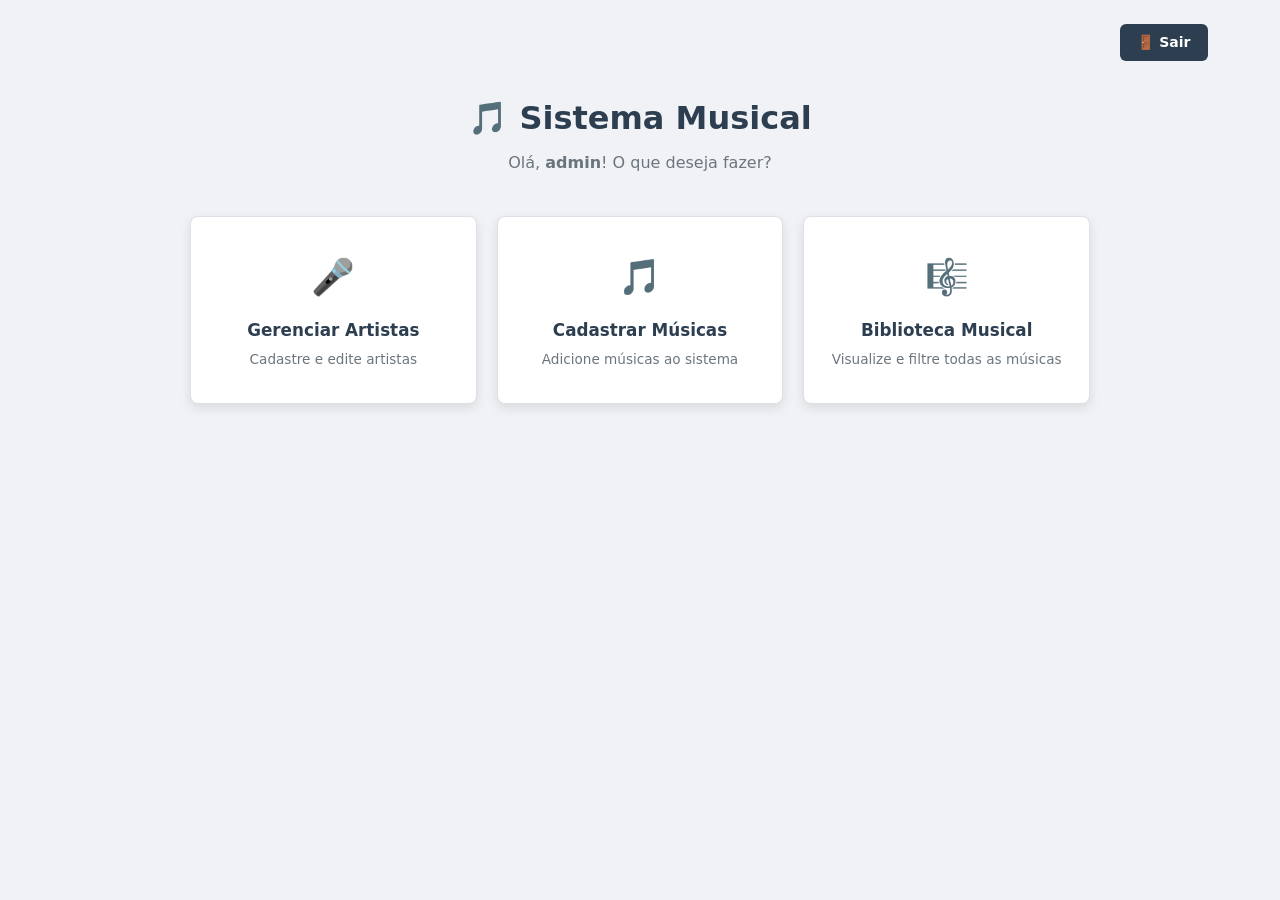
<file: index.html>
<!DOCTYPE html>
<html lang="pt-br">
<head>
    <meta charset="UTF-8">
    <meta name="viewport" content="width=device-width, initial-scale=1.0">
    <title>Menu Principal – Sistema Musical</title>
    <link rel="icon" href="data:image/svg+xml,<svg xmlns=%27http://www.w3.org/2000/svg%27 viewBox=%270 0 100 100%27><text y=%27.9em%27 font-size=%2790%27>🎵</text></svg>">
    <link rel="stylesheet" href="styles.css">
</head>
<body>

    <div class="container">

        <div class="topbar">
            <a href="login.html" class="btn-back">🚪 Sair</a>
        </div>

        <div class="page-header">
            <h1>🎵 Sistema Musical</h1>
           
            <p>Olá, <strong>admin</strong>! O que deseja fazer?</p>
        </div>

        <div class="menu-grid">

            <div class="menu-card">
                <a href="cadastro_artista.html">
                    <div class="menu-card-icon">🎤</div>           
                    <div class="menu-card-title">Gerenciar Artistas</div> 
                    <div class="menu-card-desc">Cadastre e edite artistas</div> 
                </a>
            </div>

            <div class="menu-card">
                <a href="cadastro_musica.html">
                    <div class="menu-card-icon">🎵</div>
                    <div class="menu-card-title">Cadastrar Músicas</div>
                    <div class="menu-card-desc">Adicione músicas ao sistema</div>
                </a>
            </div>

            <div class="menu-card">
                <a href="listagem_musicas.html">
                    <div class="menu-card-icon">🎼</div>
                    <div class="menu-card-title">Biblioteca Musical</div>
                    <div class="menu-card-desc">Visualize e filtre todas as músicas</div>
                </a>
            </div>

        </div>

    </div>

</body>
</html>
</file>
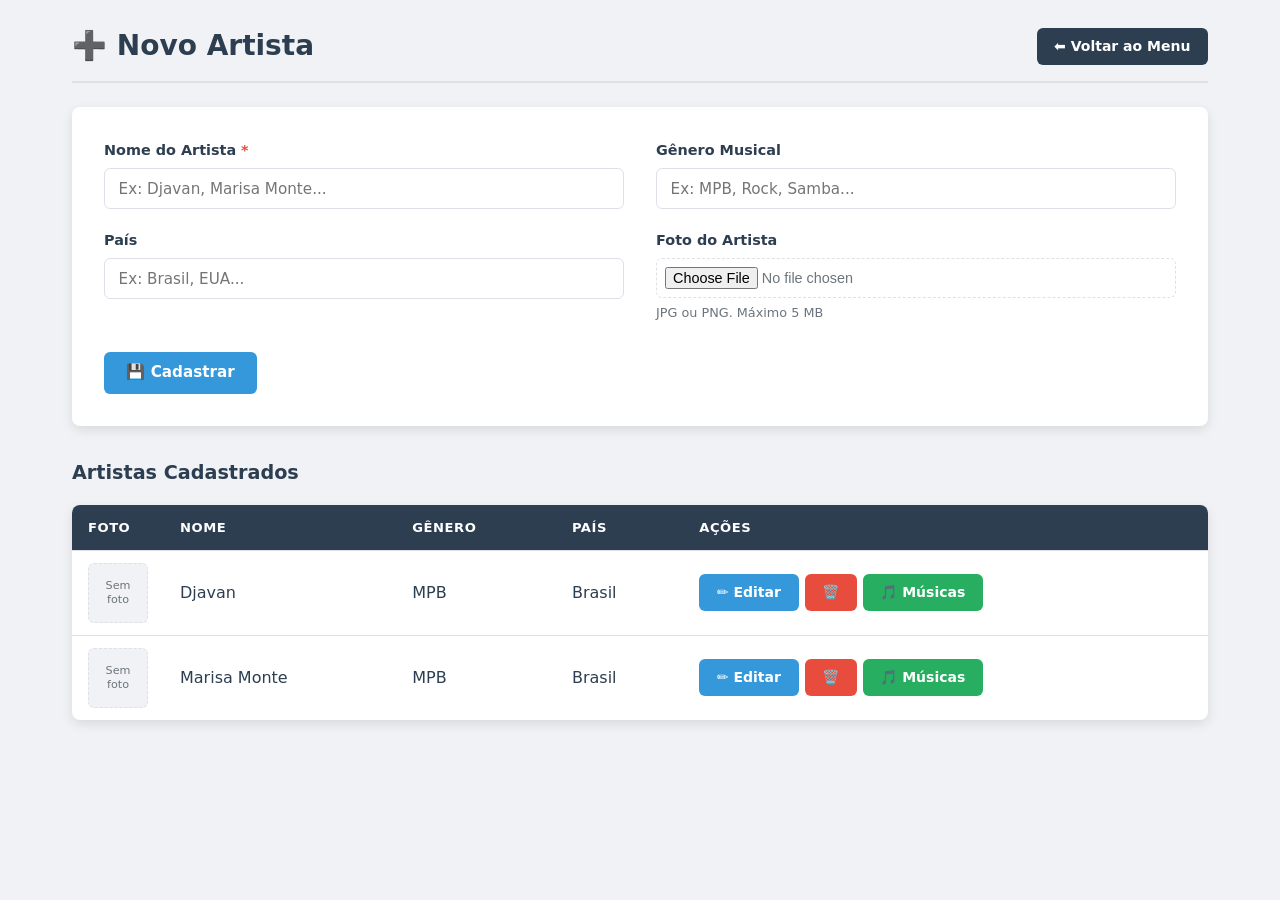
<file: cadastro_artista.html>
<!DOCTYPE html>
<html lang="pt-br">

<head>
    <meta charset="UTF-8">
    <meta name="viewport" content="width=device-width, initial-scale=1.0">
    <title>Novo Artista Sistema Musical</title>
    <link rel="icon"
        href="data:image/svg+xml,<svg xmlns='http://www.w3.org/2000/svg' viewBox='0 0 100 100'><text y='.9em' font-size='90'>🎵</text></svg>">
    <link rel="stylesheet" href="styles.css">
</head>

<body>
    <div class="container">
        <!-- A mesma barra de título da Biblioteca (o CSS já existe desde a aula 2). -->
        <div class="page-header-bar">
            <h2>➕ Novo Artista</h2>
            <div class="header-actions">
                <a href="index.html" class="btn-back">⬅ Voltar ao Menu</a>
            </div>
        </div>

        <!-- FORMULÁRIO DE CADASTRO DO ARTISTA (o "criador")
             method="post": envia os dados escondidos. É o certo para cadastrar.
             enctype="multipart/form-data": OBRIGATÓRIO para enviar arquivo (a foto).
             Não muda nada na tela, mas sem ele a foto não chega ao PHP na Sprint 2. -->
        <form method="post" action="#" enctype="multipart/form-data">
            <!-- form-grid: o CSS transforma em 2 colunas (grid 1fr 1fr). Os campos se encaixam 2 por linha. -->
            <div class="form-grid">
                <div class="form-group">
                    <!-- O vermelho avisa que o campo é obrigatório. A cor vem da variável --red. -->
                    <label for="nome">Nome do Artista <span style="color:var(--red)">*</span></label>
                    <!-- required: o navegador não deixa cadastrar sem nome. -->
                    <input type="text" id="nome" name="nome" required placeholder="Ex: Djavan, Marisa Monte...">
                </div>

                <div class="form-group">
                    <!-- Campo opcional (sem required). -->
                    <label for="genero">Gênero Musical</label>
                    <input type="text" id="genero" name="genero" placeholder="Ex: MPB, Rock, Samba...">
                </div>

                <div class="form-group">
                    <label for="pais">País</label>
                    <input type="text" id="pais" name="pais" placeholder="Ex: Brasil, EUA...">
                </div>

                <div class="form-group">
                    <label for="imagem">Foto do Artista</label>
                    <!-- type="file": abre a janela para escolher um arquivo.
                         accept="image/*": mostra só imagens. -->
                    <input type="file" id="imagem" name="imagem" accept="image/*">
                    <!-- small: texto pequeno de ajuda embaixo do campo. -->
                    <small>JPG ou PNG. Máximo 5 MB</small>
                </div>
            </div><!-- fim .form-grid -->

            <!-- form-actions: a área dos botões do formulário (flex). -->
            <div class="form-actions">
                <button type="submit" class="btn-primary">💾 Cadastrar</button>
            </div>
        </form>

        <!-- TABELA DE ARTISTAS (dados fixos nesta fase)
             Usa as MESMAS classes da tabela da Biblioteca: o visual já vem pronto. -->
        <h3>Artistas Cadastrados</h3> <!-- h3: subtítulo da tabela -->

        <div class="table-container">
            <table>
                <thead>
                    <tr>
                        <th class="col-foto">Foto</th>
                        <th>Nome</th>
                        <th>Gênero</th>
                        <th>País</th>
                        <th class="col-acoes">Ações</th>
                    </tr>
                </thead>
                <tbody>
                    <!-- Cada tr um artista. -->
                    <tr>
                        <td>
                            <div class="no-image">Sem<br>foto</div>
                        </td>
                        <td>Djavan</td>
                        <td>MPB</td>
                        <td>Brasil</td>
                        <td>
                            <div class="action-buttons">
                                <a href="#" class="btn-edit">✏️ Editar</a>
                                <a href="#" class="btn-delete">🗑️</a>
                                <!-- btn-music (verde): leva ao cadastro das músicas DESTE artista. -->
                                <a href="cadastro_musica.html" class="btn-music">🎵 Músicas</a>
                            </div>
                        </td>
                    </tr>
                    <tr>
                        <td>
                            <div class="no-image">Sem<br>foto</div>
                        </td>
                        <td>Marisa Monte</td>
                        <td>MPB</td>
                        <td>Brasil</td>
                        <td>
                            <div class="action-buttons">
                                <a href="#" class="btn-edit">✏️ Editar</a>
                                <a href="#" class="btn-delete">🗑️</a>
                                <a href="cadastro_musica.html" class="btn-music">🎵 Músicas</a>
                            </div>
                        </td>
                    </tr>
                </tbody>
            </table>
        </div>
    </div>
</body>

</html>
</file>
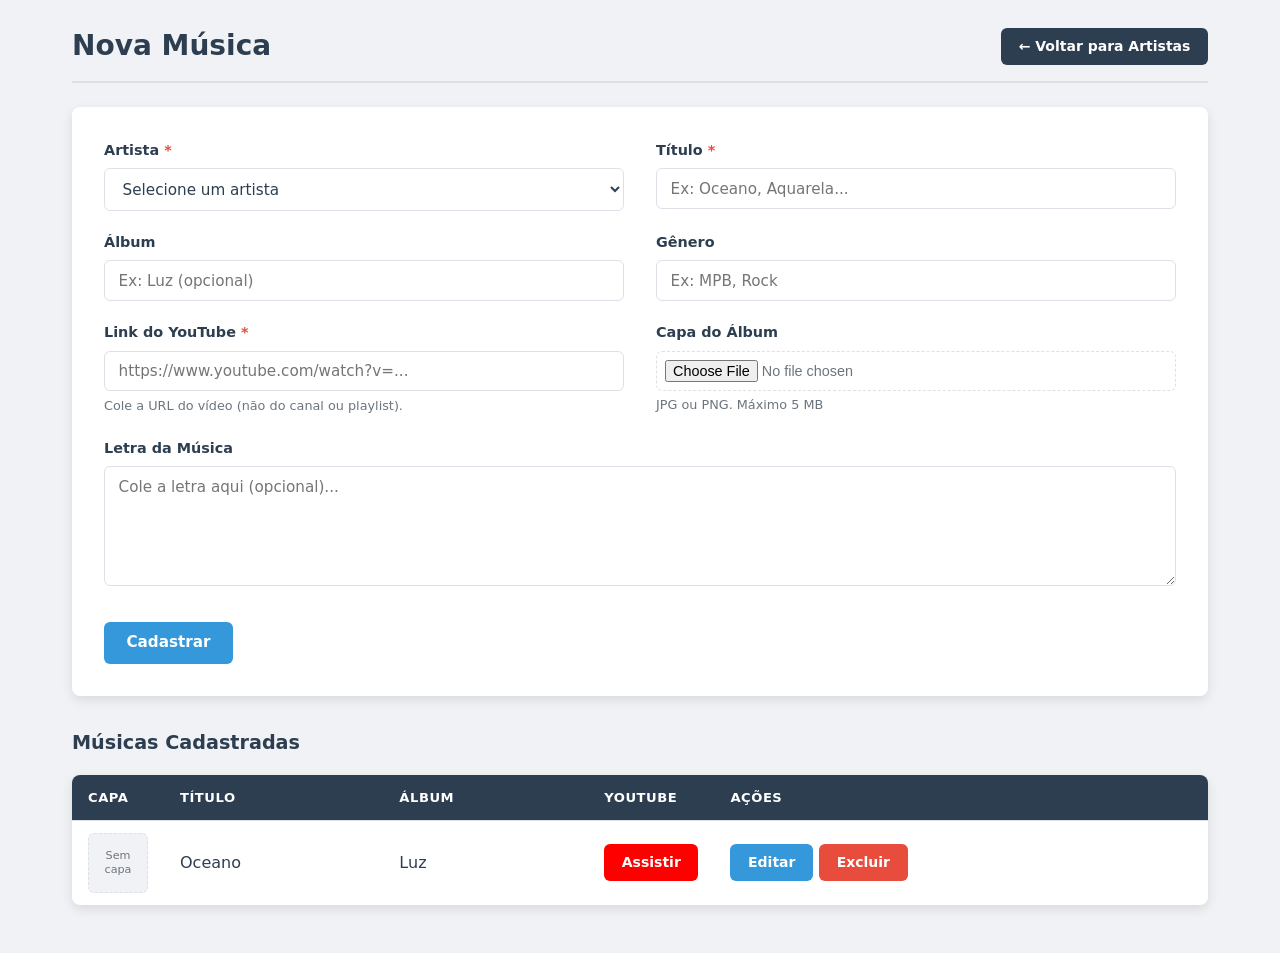
<file: cadastro_musica.html>
<!DOCTYPE html>
<html lang="pt-br">
<head>
    <meta charset="UTF-8">
    <meta name="viewport" content="width=device-width, initial-scale=1.0">
    <title>Nova Música - Sistema Musical</title>
    <link rel="icon" href="data:image/svg+xml,<svg xmlns=%27http://www.w3.org/2000/svg%27 viewBox=%270 0 100 100%27><text y=%27.9em%27 font-size=%2790%27>🎵</text></svg>">
    <link rel="stylesheet" href="styles.css">
</head>
<body>

<div class="container">
    <!-- Aqui o botão volta para os ARTISTAS: chegamos nesta tela pelo botão verde "Músicas". -->
    <div class="page-header-bar">
        <h2>Nova Música</h2>
        <div class="header-actions">
            <a href="cadastro_artista.html" class="btn-back">← Voltar para Artistas</a>
        </div>
    </div>

    <!-- FORMULÁRIO DA MÚSICA (a "obra"). Igual ao do artista: post, enctype e form-grid. -->
    <form method="post" action="#" enctype="multipart/form-data">
        <div class="form-grid">

            <!-- Linha 1: Artista e Título -->
            <div class="form-group">
                <!-- 
                select required: a música PRECISA de um artista.
                A 1ª opção tem value="" (vazio): se a pessoa não escolher, o required bloqueia.
                value="1", "2": o código do artista. Na Sprint 2 é assim que o banco
                liga a música ao artista dela (chave estrangeira artista_id). 
                -->
                <label for="artista_id">Artista <span style="color:var(--red)">*</span></label>
                <select name="artista_id" id="artista_id" required>
                    <option value="">Selecione um artista</option>
                    <option value="1">Djavan</option>
                    <option value="2">Marisa Monte</option>
                </select>
            </div>

            <div class="form-group">
                <label for="titulo">Título <span style="color:var(--red)">*</span></label>
                <input type="text" id="titulo" name="titulo" required placeholder="Ex: Oceano, Aquarela...">
            </div>

            <!-- Linha 2: Álbum e Gênero (opcionais) -->
            <div class="form-group">
                <label for="album">Álbum</label>
                <input type="text" id="album" name="album" placeholder="Ex: Luz (opcional)">
            </div>

            <div class="form-group">
                <label for="genero">Gênero</label>
                <input type="text" id="genero" name="genero" placeholder="Ex: MPB, Rock">
            </div>

            <!-- Linha 3: YouTube e Capa -->
            <div class="form-group">
                <!-- type="url": o navegador confere se é um endereço de internet (http...) -->
                <label for="youtube_link">Link do YouTube <span style="color:var(--red)">*</span></label>
                <input type="url" id="youtube_link" name="youtube_link" required placeholder="https://www.youtube.com/watch?v=...">
                <small>Cole a URL do vídeo (não do canal ou playlist).</small>
            </div>

            <div class="form-group">
                <label for="imagem_capa">Capa do Álbum</label>
                <!-- mesmo campo de foto do artista: só imagens. -->
                <input type="file" id="imagem_capa" name="imagem_capa" accept="image/*">
                <small>JPG ou PNG. Máximo 5 MB</small>
            </div>

            <!-- Linha 4: Letra. A classe "full" faz este campo ocupar as 2 colunas (grid-column: 1 / -1). -->
            <div class="form-group full">
                <label for="letra">Letra da Música</label>
                <!-- textarea: caixa de texto com várias linhas. Diferente do input, ela tem fechamento. -->
                <textarea id="letra" name="letra" placeholder="Cole a letra aqui (opcional)..."></textarea>
            </div>

        </div><!-- fim .form-grid -->

        <div class="form-actions">
            <button type="submit" class="btn-primary">Cadastrar</button>
        </div>
    </form>

    <!-- TABELA DE MÚSICAS DO ARTISTA (dados fixos nesta fase) -->
    <h3>Músicas Cadastradas</h3>
    <div class="table-container">
        <table>
            <thead>
                <tr>
                    <th class="col-capa">Capa</th>
                    <th>Título</th>
                    <th>Álbum</th>
                    <th class="col-youtube">YouTube</th>
                    <th class="col-acoes">Ações</th>
                </tr>
            </thead>
            <tbody>
                <tr>
                    <td><div class="no-image">Sem<br>capa</div></td>
                    <td>Oceano</td>
                    <td>Luz</td>
                    <!-- Abre o vídeo numa aba nova. -->
                    <td><a href="#" target="_blank" class="btn-youtube">Assistir</a></td>
                    <td>
                        <div class="action-buttons">
                            <a href="#" class="btn-edit">Editar</a>
                            <a href="#" class="btn-delete">Excluir</a>
                        </div>
                    </td>
                </tr>
            </tbody>
        </table>
    </div>

</div>

</body>
</html>
</file>
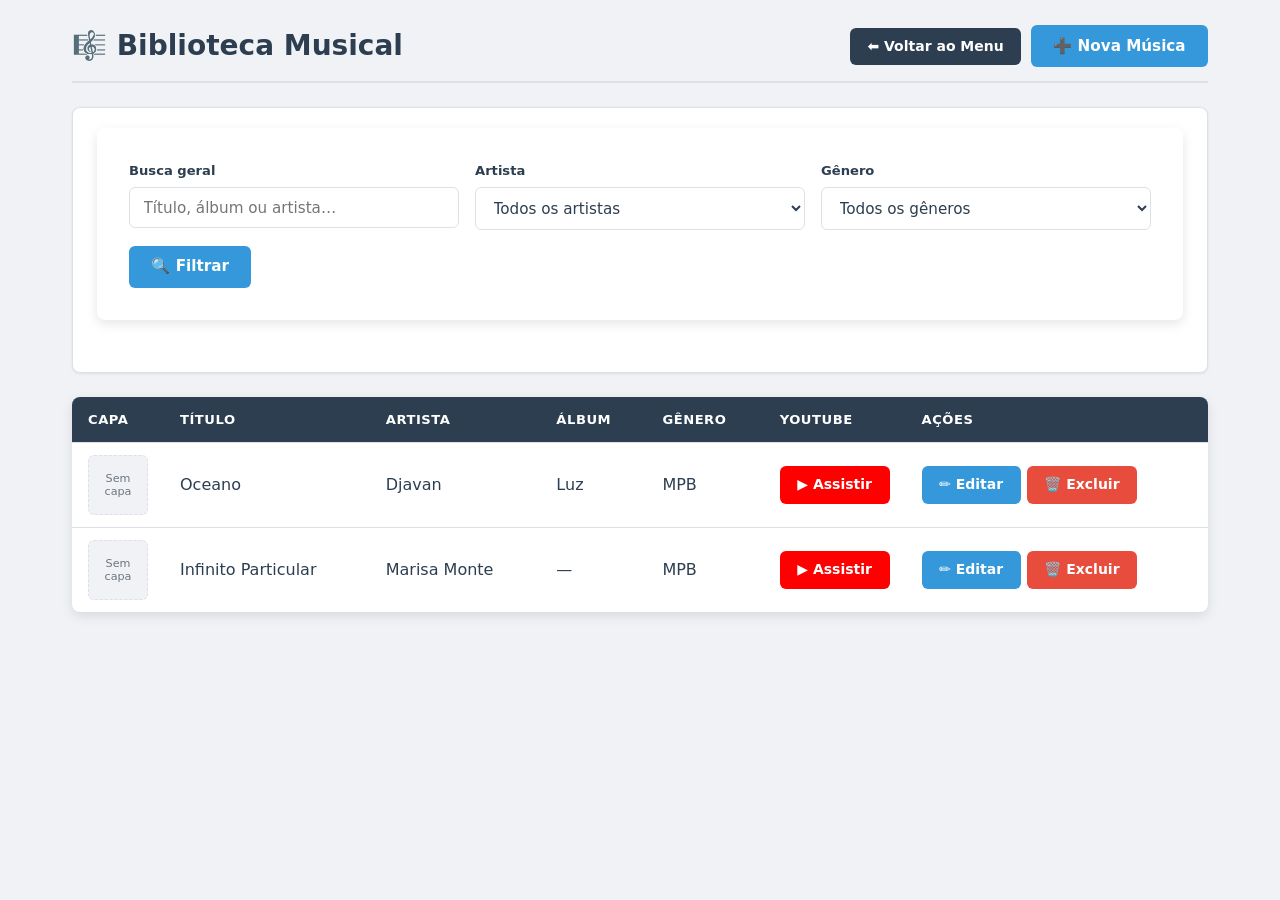
<file: listagem_musicas.html>
<!DOCTYPE html>
<html lang="pt-br">

<head>
    <meta charset="UTF-8">
    <meta name="viewport" content="width=device-width, initial-scale=1.0">
    <title>Biblioteca Musical — Sistema Musical</title>
    <link rel="icon"
        href="data:image/svg+xml,<svg xmlns=%27http://w3.org viewBox=%270 0 100 100%27><text y=%27.9em%27 font-size=%2790%27>🎵</text></svg>">
    <link rel="stylesheet" href="styles.css">
</head>

<body>
    <div class="container">


        <!-- ========== CABEÇALHO DA PÁGINA ==========
page-header-bar: o CSS (flex + space-between) deixa o título
à esquerda e os botões à direita. Esta barra se repete nos cadastros. -->
        <div class="page-header-bar">
            <h2>🎼 Biblioteca Musical</h2> <!-- h2: o título desta tela -->
            <div class="header-actions">
                <!-- Links com cara de botão: btn-back (escuro) e btn-primary (azul). -->
                <a href="index.html" class="btn-back">⬅ Voltar ao Menu</a>
                <a href="cadastro_musica.html" class="btn-primary">➕ Nova Música</a>
            </div>
        </div>


        <!-- ========== FILTROS ==========
Nesta fase eles só aparecem (não filtram de verdade).
method="get": na Sprint 2 o que a pessoa escolher vai aparecer no endereço
(ex.: ?artista=1) e o PHP usa isso para filtrar no banco. -->
        <div class="filters">
            <form method="get" class="filter-form" action="#">


                <!-- filter-group: os 3 filtros. O CSS (flex) coloca lado a lado. -->
                <div class="filter-group">


                    <!-- filter-item: um filtro = rótulo + campo. -->
                    <div class="filter-item">
                        <label for="busca">Busca geral</label>
                        <input type="text" name="busca" id="busca" placeholder="Título, álbum ou artista…">
                    </div>


                    <div class="filter-item">
                        <label for="artista">Artista</label>
                        <!-- select: lista para escolher uma opção.
value="" (vazio) = "todos". O número é o código do artista no banco. -->
                        <select name="artista" id="artista">
                            <option value="">Todos os artistas</option>
                            <option value="1">Djavan</option>
                            <option value="2">Marisa Monte</option>
                        </select>
                    </div>


                    <div class="filter-item">
                        <label for="genero">Gênero</label>
                        <select name="genero" id="genero">
                            <option value="">Todos os gêneros</option>
                            <option value="MPB">MPB</option>
                        </select>
                    </div>
                </div>


                <!-- filter-actions: a área do botão de filtrar. -->
                <div class="filter-actions">
                    <button type="submit" class="btn-primary">🔍 Filtrar</button>
                </div>
            </form>
        </div>


        <!-- ========== TABELA DE MÚSICAS ==========
table-container: a caixa branca com sombra em volta da tabela. -->
        <div class="table-container">
            <table>
                <!-- thead: o cabeçalho da tabela. tr = linha. th = célula de título. -->
                <thead>
                    <tr>
                        <!-- As classes col-... deixam o CSS controlar a largura destas colunas. -->
                        <th class="col-capa">Capa</th>
                        <th>Título</th>
                        <th>Artista</th>
                        <th>Álbum</th>
                        <th>Gênero</th>
                        <th class="col-youtube">YouTube</th>
                        <th class="col-acoes">Ações</th>
                    </tr>
                </thead>


                <!-- tbody: o corpo. Cada tr é UMA música; cada td é uma informação dela.
Os dados estão fixos aqui. Na Sprint 2 o PHP cria estas linhas a partir do banco. -->
                <tbody>
                    <tr>
                        <!-- no-image: quadrado "Sem capa" no lugar da imagem (a capa real vem na Sprint 2). -->
                        <td>
                            <div class="no-image">Sem<br>capa</div>
                        </td>
                        <td>Oceano</td>
                        <td>Djavan</td>
                        <td>Luz</td>
                        <td>MPB</td>
                        <!-- target="_blank": abre o vídeo numa aba nova, sem sair do sistema. -->
                        <td><a href="#" target="_blank" class="btn-youtube">▶ Assistir</a></td>
                        <td>
                            <!-- action-buttons: junta Editar e Excluir lado a lado (flex). -->
                            <div class="action-buttons">
                                <a href="#" class="btn-edit">✏️ Editar</a>
                                <a href="#" class="btn-delete">🗑️ Excluir</a>
                            </div>
                        </td>
                    </tr>
                    <tr>
                        <td>
                            <div class="no-image">Sem<br>capa</div>
                        </td>
                        <td>Infinito Particular</td>
                        <td>Marisa Monte</td>
                        <td>—</td> <!-- sem álbum: mostramos um traço -->
                        <td>MPB</td>
                        <td><a href="#" target="_blank" class="btn-youtube">▶ Assistir</a></td>
                        <td>
                            <div class="action-buttons">
                                <a href="#" class="btn-edit">✏️ Editar</a>
                                <a href="#" class="btn-delete">🗑️ Excluir</a>
                            </div>
                        </td>
                    </tr>
                </tbody>
            </table>
        </div>


    </div>
</body>

</html>
</file>
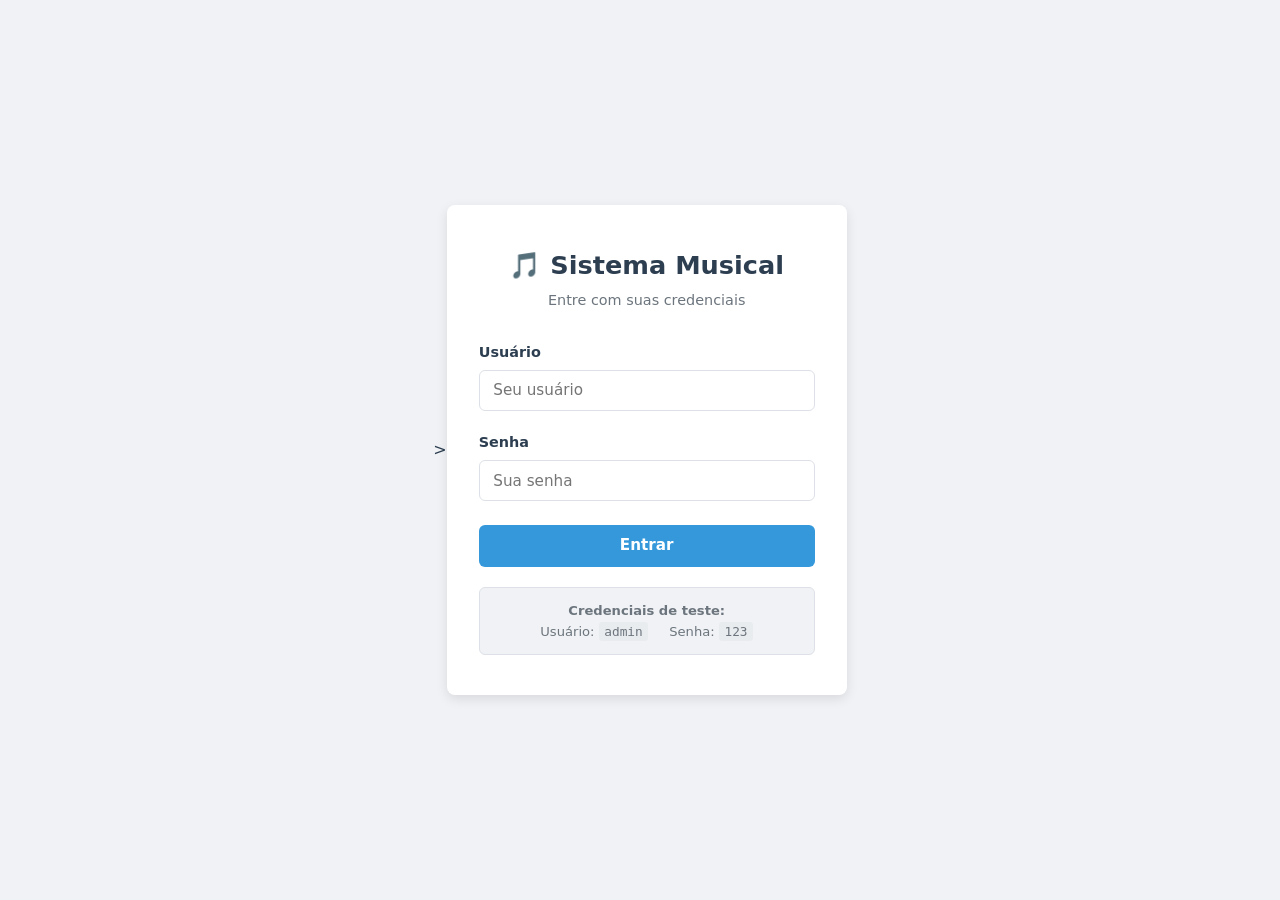
<file: login.html>
<!DOCTYPE html>
<html lang="pt-br">

<head>

<meta charset="UTF-8">
  <meta name="viewport" content="width=device-width, initial-scale=1.0">
  <title>Login – Sistema Musical</title>>
  <link rel="icon" href="data:image/svg+xml,<svg xmlns=%27http://www.w3.org/2000/svg%27 viewBox=%270 0 100 100%27><text y=%27.9em%27 font-size=%2790%27>🎵</text></svg>">
  <link rel="stylesheet" href="styles.css">
</head>

<body class="login-page">

  <div class="login-card">

    <div class="login-header">
      <h1>🎵 Sistema Musical</h1>
      <p>Entre com suas credenciais</p>
    </div>

    <form method="post" action="#">

      <div class="form-group">
    
        <label for="usuario">Usuário</label>
        <input type="text"
          id="usuario"
          name="usuario"
          required
          autocomplete="username"
          placeholder="Seu usuário">
       
      </div>

      <div class="form-group">
        <label for="senha">Senha</label>

        <input type="password"
          id="senha"
          name="senha"
          required
          autocomplete="current-password"
          placeholder="Sua senha">
      </div>

    <button type="submit" class="btn-primary">Entrar</button>
  </form>

  <div class="login-hint">
    <strong>Credenciais de teste:</strong><br>
    Usuário: <code>admin</code> &nbsp; &nbsp; Senha: <code>123</code>
   
  </div>

</div>

</body>
</html>
</file>
<file: styles.css>
/* ===================================================
   SISTEMA MUSICAL: Folha de Estilos Principal
   ===================================================
   Um único arquivo para TODAS as telas. Ele cresce a cada aula:
   Aula 1: base, formulário, botões, login e menu
   Aula 2: títulos, barra de título, cores dos botões, tabelas e filtros
   Aula 3: formulário em grade, campo de foto e botão de músicas
   Aula 4: url e textarea, campo "full", utilitários e celular
   =================================================== */

/* ..................................................
   1. VARIÁVEIS E RESET  [AULA 1]
   .................................................. */
/* :root guarda as variáveis. Escrevemos o valor UMA vez e usamos
   em todo lugar com var(--nome). Para mudar a identidade visual do
   sistema, basta trocar as cores aqui. */
:root {
  --primary: #2c3e50; /* azul bem escuro: títulos, cabeçalho da tabela */
  --blue: #3498db; /* azul: botão principal e editar */
  --blue-dark: #2980b9; /* azul escuro: hover */
  --green: #27ae60; /* verde: botão de músicas */
  --red: #e74c3c; /* vermelho: excluir e o * de obrigatório */
  --red-dark: #c0392b;
  --bg: #f0f2f5; /* fundo cinza claro da página */
  --surface: #ffffff; /* fundo dos cartões */
  --border: #dde1e7; /* cor das bordas */
  --text: #2c3e50;
  --text-muted: #6c757d; /* texto cinza, menos importante */
  --shadow-sm: 0 1px 3px rgba(0, 0, 0, 0.08); /* sombra fraca */
  --shadow-md: 0 4px 12px rgba(0, 0, 0, 0.1); /* sombra média */
  --radius: 8px; /* arredondamento dos cantos */
  --font: "Segoe UI", system-ui, -apple-system, sans-serif;
}

/* Reset: zera as margens que o navegador coloca sozinho.
   box-sizing: border-box faz a largura já incluir padding e borda. */
*,
*::before,
*::after {
  margin: 0;
  padding: 0;
  box-sizing: border-box;
}

/* A página inteira: fonte, fundo e cor do texto. */
body {
  font-family: var(--font);
  background-color: var(--bg);
  color: var(--text);
  line-height: 1.6; /* espaço entre as linhas do texto */
  min-height: 100vh; /* no mínimo a altura toda da tela */
}

/* ..................................................
   2. FORMULÁRIOS  [AULA 1]
   Base usada por TODAS as telas que têm <form>.
   .................................................. */
/* Todo formulário vira um cartão branco com sombra. */
form {
  background: var(--surface);
  padding: 2rem;
  border-radius: var(--radius);
  box-shadow: var(--shadow-md);
  margin-bottom: 2rem;
}

/* Espaço embaixo de cada grupo (rótulo + campo). */
.form-group {
  margin-bottom: 1.25rem;
}

/* display: block coloca o rótulo numa linha só dele, em cima do campo. */
label {
  display: block;
  margin-bottom: 0.4rem;
  font-size: 0.9rem;
  font-weight: 600;
  color: var(--primary);
}

/* Os campos ocupam a largura toda e ganham borda fina.
   textarea e select já ficam prontos para as próximas telas. */
input[type="text"],
input[type="password"],
textarea,
select {
  width: 100%;
  padding: 0.65rem 0.85rem;
  border: 1.5px solid var(--border);
  border-radius: 6px;
  font-size: 0.95rem;
  font-family: var(--font); /* sem isso, campos usam outra fonte */
  color: var(--text);
  background: var(--surface);
  transition:
    border-color 0.2s,
    box-shadow 0.2s; /* muda suave */
}

/* :focus = quando a pessoa clica no campo. A borda fica azul. */
input:focus,
textarea:focus,
select:focus {
  outline: none;
  border-color: var(--blue);
  box-shadow: 0 0 0 3px rgba(52, 152, 219, 0.15);
}

/* ..................................................
   3. BOTÕES  [AULA 1, cores novas nas aulas 2 e 3]
   .................................................. */
/* Seletor em grupo (vírgulas): TODOS os botões do sistema têm o
   mesmo formato. Cada um ganha a sua cor mais abaixo. */
.btn-primary,
.btn-edit,
.btn-delete,
.btn-music,
.btn-back,
.btn-youtube {
  display: inline-flex; /* ícone e texto alinhados */
  align-items: center;
  justify-content: center;
  gap: 0.35rem;
  padding: 0.55rem 1.1rem;
  border: none;
  border-radius: 6px;
  font-size: 0.875rem;
  font-weight: 600;
  font-family: var(--font);
  cursor: pointer; /* mãozinha no mouse */
  text-decoration: none; /* links sem sublinhado */
  white-space: nowrap; /* texto não quebra linha */
  transition:
    background-color 0.2s,
    transform 0.15s,
    box-shadow 0.2s;
  line-height: 1.4;
}

/* Botão principal: azul. No hover escurece e sobe 1px. */
.btn-primary {
  padding: 0.65rem 1.4rem;
  font-size: 0.95rem;
  background: var(--blue);
  color: #fff;
}
.btn-primary:hover {
  background: var(--blue-dark);
  transform: translateY(-1px);
  box-shadow: var(--shadow-sm);
}

/* Voltar e Sair: escuro. */
.btn-back {
  background: var(--primary);
  color: #fff;
}
.btn-back:hover {
  background: #1a252f;
}

/* ..................................................
   5. TELA DE LOGIN  [AULA 1]
   .................................................. */
/* O body do login vira flex para centralizar o cartão:
   justify-content = horizontal, align-items = vertical. */
.login-page {
  display: flex;
  justify-content: center;
  align-items: center;
  min-height: 100vh;
  background: var(--bg);
  padding: 1rem;
}

/* O cartão branco, com no máximo 400px de largura. */
.login-card {
  background: var(--surface);
  padding: 2.5rem 2rem;
  border-radius: var(--radius);
  box-shadow: var(--shadow-md);
  width: 100%;
  max-width: 400px;
}

/* O form já é um cartão (seção 2). Dentro do login-card tiramos
   o fundo e a sombra para não ficar "caixa dentro de caixa". */
.login-card form {
  background: none;
  box-shadow: none;
  padding: 0;
  margin: 0;
}

.login-header {
  text-align: center;
  margin-bottom: 1.75rem;
}

.login-header h1 {
  font-size: 1.6rem;
  color: var(--primary);
  margin-bottom: 0.25rem;
}

.login-header p {
  color: var(--text-muted);
  font-size: 0.9rem;
}

/* Seletor com espaço = "que está dentro de". Só o botão do login
   ocupa a largura toda. */
.login-card .btn-primary {
  width: 100%;
  margin-top: 0.25rem;
}

/* A caixinha com a dica das credenciais. */
.login-hint {
  margin-top: 1.25rem;
  padding: 0.75rem 1rem;
  background: var(--bg);
  border-radius: 6px;
  text-align: center;
  font-size: 0.82rem;
  color: var(--text-muted);
  border: 1px solid var(--border);
}

.login-hint code {
  background: #e9ecef;
  padding: 0.1rem 0.35rem;
  border-radius: 3px;
  font-size: 0.8rem;
}

/* ..................................................
   6. LAYOUT BASE  [AULA 1]
   O container de todas as telas, menos o login.
   .................................................. */
/* Largura máxima de 1200px. margin: 0 auto centraliza a caixa. */
.container {
  max-width: 1200px;
  margin: 0 auto;
  padding: 24px 32px;
}

/* ..................................................
   7. MENU PRINCIPAL  [AULA 1]
   .................................................. */
/* flex-end empurra o botão Sair para a direita. */
.topbar {
  display: flex;
  justify-content: flex-end;
  margin-bottom: 2rem;
}

.page-header {
  text-align: center;
  margin-bottom: 2.5rem;
}

.page-header h1 {
  font-size: 2rem;
  color: var(--primary);
  margin-bottom: 0.35rem;
}

.page-header p {
  color: var(--text-muted);
  font-size: 1rem;
}

/* A grade dos cards. auto-fit + minmax(240px, 1fr):
   "coloque quantas colunas couberem, cada uma com no mínimo 240px".
   No celular os cards descem sozinhos. */
.menu-grid {
  display: grid;
  grid-template-columns: repeat(auto-fit, minmax(240px, 1fr));
  gap: 1.25rem;
  max-width: 900px;
  margin: 0 auto;
}

.menu-card {
  background: var(--surface);
  border-radius: var(--radius);
  box-shadow: var(--shadow-md);
  transition:
    transform 0.2s,
    box-shadow 0.2s;
  border: 1px solid var(--border);
}

/* Com o mouse em cima, o card sobe 4px e a sombra cresce. */
.menu-card:hover {
  transform: translateY(-4px);
  box-shadow: 0 8px 20px rgba(0, 0, 0, 0.13);
}

/* display: block faz o link ocupar o card inteiro (tudo clicável). */
.menu-card a {
  display: block;
  padding: 2rem 1.5rem;
  text-align: center;
  text-decoration: none;
  color: var(--text);
}

.menu-card-icon {
  font-size: 2.2rem;
  margin-bottom: 0.75rem;
}
.menu-card-title {
  font-size: 1.05rem;
  font-weight: 600;
  color: var(--primary);
  margin-bottom: 0.35rem;
}
.menu-card-desc {
  font-size: 0.85rem;
  color: var(--text-muted);
}

/* [AULA 2] Cores dos botões de ação da tabela.
Azul = ação normal. Vermelho = perigo (excluir). */
.btn-edit {
  background: var(--blue);
  color: #fff;
}
.btn-edit:hover {
  background: var(--blue-dark);
}
.btn-delete {
  background: var(--red);
  color: #fff;
}
.btn-delete:hover {
  background: var(--red-dark);
}

/* [AULA 2] O vermelho do YouTube, para reconhecer na hora. */
.btn-youtube {
  background: #ff0000;
  color: #fff;
}
.btn-youtube:hover {
  background: #cc0000;
}

/* -----------------------------------------------
8. TIPOGRAFIA [h2 na AULA 2]
----------------------------------------------- */
/* Todo h2 do sistema: grande, cor principal e uma linha embaixo. */
h2 {
  font-size: 1.75rem;
  font-weight: 600;
  color: var(--primary);
  margin-bottom: 1.5rem;
  padding-bottom: 0.75rem;
  border-bottom: 2px solid var(--border);
}

/* -----------------------------------------------
9. CABEÇALHO DE PÁGINA COM AÇÕES [AULA 2]
Usado na Biblioteca e nos dois cadastros.
----------------------------------------------- */
/* space-between: título na esquerda, botões na direita.
flex-wrap: se faltar espaço, os botões descem. */
.page-header-bar {
  display: flex;
  align-items: center;
  justify-content: space-between;
  gap: 1rem;
  margin-bottom: 1.5rem;
  padding-bottom: 0.75rem;
  border-bottom: 2px solid var(--border);
  flex-wrap: wrap;
}

/* A barra já tem linha embaixo. Tiramos a linha do h2 que está
dentro dela, senão ficariam duas. */
.page-header-bar h2 {
  margin: 0;
  padding: 0;
  border: none;
  font-size: 1.75rem;
  font-weight: 600;
  color: var(--primary);
}

.page-header-bar .header-actions {
  display: flex;
  gap: 0.6rem;
  flex-wrap: wrap;
  align-items: center;
}

/* -----------------------------------------------
11. TABELAS [AULA 2]
----------------------------------------------- */
/* A caixa da tabela. overflow: hidden corta o que passa dos cantos
redondos (senão o cabeçalho escuro "vaza" no canto). */
.table-container {
  background: var(--surface);
  border-radius: var(--radius);
  box-shadow: var(--shadow-md);
  overflow: hidden;
  margin-bottom: 1.5rem;
}

/* border-collapse: as bordas das células viram uma só. */
table {
  width: 100%;
  border-collapse: collapse;
}

/* Espaço dentro das células e uma linha fina entre as linhas. */
th,
td {
  padding: 12px 16px;
  text-align: left;
  vertical-align: middle;
  border-bottom: 1px solid var(--border);
}

/* Cabeçalho escuro, letra branca e MAIÚSCULA. */
th {
  background: var(--primary);
  color: #fff;
  font-size: 0.82rem;
  font-weight: 600;
  letter-spacing: 0.04em;
  text-transform: uppercase;
  white-space: nowrap;
}

tbody tr:last-child td {
  border-bottom: none;
} /* a última linha sem borda */
tbody tr:hover {
  background: #f8fafc;
} /* linha clareia com o mouse */

/* Larguras fixas das colunas pequenas. */
.col-foto,
.col-capa {
  width: 90px;
  white-space: nowrap;
}
.col-youtube {
  width: 110px;
  white-space: nowrap;
}
.col-acoes {
  white-space: nowrap;
}

/* Editar, Excluir (e Músicas) lado a lado. */
.action-buttons {
  display: flex;
  gap: 6px;
  align-items: center;
  flex-wrap: nowrap;
}

/* [Sprint 2] A miniatura da capa ou da foto de verdade. */
.table-thumbnail {
  width: 60px;
  height: 60px;
  object-fit: cover;
  border-radius: 6px;
  display: block;
}

/* O quadrado "Sem capa / Sem foto": borda tracejada e texto no meio. */
.no-image {
  width: 60px;
  height: 60px;
  background: var(--bg);
  border: 1.5px dashed var(--border);
  border-radius: 6px;
  display: flex;
  align-items: center;
  justify-content: center;
  font-size: 0.7rem;
  color: var(--text-muted);
  text-align: center;
  line-height: 1.2;
}

/* [Sprint 2] Célula de "nenhuma música encontrada". */
td.empty-cell {
  text-align: center;
  color: var(--text-muted);
  padding: 2rem;
  font-size: 0.95rem;
}

/* -----------------------------------------------
14. FILTROS [AULA 2]
----------------------------------------------- */
.filters {
  background: var(--surface);
  padding: 1.25rem 1.5rem;
  border-radius: var(--radius);
  box-shadow: var(--shadow-sm);
  margin-bottom: 1.5rem;
  border: 1px solid var(--border);
}

/* Os filtros lado a lado. flex-wrap: descem se não couber. */
.filter-group {
  display: flex;
  gap: 1rem;
  flex-wrap: wrap;
  margin-bottom: 1rem;
}

/* flex: 1 = cada filtro pega a mesma fatia do espaço.
min-width impede que fique fino demais. */
.filter-item {
  flex: 1;
  min-width: 180px;
}

.filter-item label {
  font-size: 0.82rem;
}

.filter-actions {
  display: flex;
  gap: 0.75rem;
  align-items: center;
}

/* [AULA 3] Verde - ir para as músicas do artista. */
.btn-music {
  background: var(--green);
  color: #fff;
}

.btn-music:hover {
  background: #219a52;
}

/* [AULA 3] O subtítulo das tabelas dos cadastros. */
h3 {
  font-size: 1.2rem;
  font-weight: 600;
  color: var(--primary);
  margin: 2rem 0 1rem; /* 2rem em cima, 0 nos lados, 1rem embaixo */
}

/* [AULA 3] Seletor de atributo: só o input de arquivo.
   A borda tracejada lembra "solte o arquivo aqui". */
input[type="file"] {
  width: 100%;
  padding: 0.5rem;
  border: 1.5px dashed var(--border);
  border-radius: 6px;
  font-size: 0.9rem;
  color: var(--text-muted);
  cursor: pointer;
}

/* [AULA 3] O texto de ajuda fica embaixo do campo, pequeno e cinza. */
small {
  display: block;
  margin-top: 0.3rem;
  font-size: 0.8rem;
  color: var(--text-muted);
}

/* [AULA 3] 2 colunas iguais (1fr = uma fração do espaço).
   gap: 0 entre linhas (o form-group já tem margem) e 2rem entre colunas. */
.form-grid {
  display: grid;
  grid-template-columns: 1fr 1fr;
  gap: 0 2rem;
}

/* [AULA 3] Os botões abaixo do formulário, lado a lado. */
.form-actions {
  display: flex;
  gap: 0.75rem;
  align-items: center;
  flex-wrap: wrap;
  margin-top: 1.5rem;
  grid-column: 1 / -1;
}

/* [AULA 3, usada na Sprint 2] Mostra a foto já salva ao editar. */
.current-image {
  display: flex;
  align-items: center;
  gap: 0.75rem;
  margin-top: 0.75rem;
  padding: 0.75rem;
  background: var(--bg);
  border-radius: 6px;
}

.current-image img {
  width: 64px;
  height: 64px;
  object-fit: cover; /* corta a foto sem esticar */
  border-radius: 6px;
  flex-shrink: 0;
}

.current-image small {
  margin: 0;
  color: var(--text-muted);
}

/* ==========================================================================
   SISTEMA MUSICAL: Folha de Estilos Principal
   Um único arquivo para TODAS as telas. Ele cresce a cada aula:
   Aula 1: base, formulário, botões, login e menu
   Aula 2: títulos, barra de título, cores dos botões, tabelas e filtros
   Aula 3: formulário em grade, campo de foto e botão de músicas
   Aula 4: url e textarea, campo "full", utilitários e celular
   ========================================================================== */

/* --------------------------------------------------------------------------
   1. VARIÁVEIS E RESET [AULA 1]
   :root guarda as variáveis. Escrevemos o valor UMA vez e usamos
   em todo lugar com var(--nome). Para mudar a identidade visual do
   sistema, basta trocar as cores aqui.
   -------------------------------------------------------------------------- */
:root {
    --primary:     #2c3e50;  /* azul bem escuro: títulos, cabeçalho da tabela */
    --blue:        #3498db;  /* azul: botão principal e editar */
    --blue-dark:   #2980b9;  /* azul escuro: hover */
    --green:       #27ae60;  /* verde: botão de músicas */
    --red:         #e74c3c;  /* vermelho: excluir e o * de obrigatório */
    --red-dark:    #c0392b;
    --bg:          #f0f2f5;  /* fundo cinza claro da página */
    --surface:     #ffffff;  /* fundo dos cartões */
    --border:      #dde1e7;  /* cor das bordas */
    --text:        #2c3e50;
    --text-muted:  #6c757d;  /* texto cinza, menos importante */
    --shadow-sm:   0 1px 3px rgba(0,0,0,.08);   /* sombra fraca */
    --shadow-md:   0 4px 12px rgba(0,0,0,.10);  /* sombra média */
    --radius:      8px;      /* arredondamento dos cantos */
    --font:        'Segoe UI', system-ui, -apple-system, sans-serif;
}

/* Reset: zera as margens que o navegador coloca sozinho.
   box-sizing: border-box faz a largura já incluir padding e borda. */
*, *::before, *::after {
    margin: 0;
    padding: 0;
    box-sizing: border-box;
}

/* A página inteira: fonte, fundo e cor do texto. */
body {
    font-family: var(--font);
    background-color: var(--bg);
    color: var(--text);
    line-height: 1.6;        /* espaço entre as linhas do texto */
    min-height: 100vh;       /* no mínimo a altura toda da tela */
}

/* --------------------------------------------------------------------------
   2. FORMULÁRIOS [AULA 1]
   Base usada por TODAS as telas que têm <form>.
   -------------------------------------------------------------------------- */
/* Todo formulário vira um cartão branco com sombra. */
form {
    background: var(--surface);
    padding: 2rem;
    border-radius: var(--radius);
    box-shadow: var(--shadow-md);
    margin-bottom: 2rem;
}

/* Espaço embaixo de cada grupo (rótulo + campo). */
.form-group {
    margin-bottom: 1.25rem;
}

/* display: block coloca o rótulo numa linha só dele, em cima do campo. */
label {
    display: block;
    margin-bottom: .4rem;
    font-size: .9rem;
    font-weight: 600;
    color: var(--primary);
}

/* Os campos ocupam a largura toda e ganham borda fina.
   textarea e select já ficam prontos para as próximas telas. */
input[type="text"],
input[type="password"],
textarea,
select {
    width: 100%;
    padding: .65rem .85rem;
    border: 1.5px solid var(--border);
    border-radius: 6px;
    font-size: .95rem;
    font-family: var(--font); /* sem isso, campos usam outra fonte */
    color: var(--text);
    background: var(--surface);
    transition: border-color .2s, box-shadow .2s; /* muda suave */
}

/* :focus -> quando a pessoa clica no campo. A borda fica azul. */
input:focus,
textarea:focus,
select:focus {
    outline: none;
    border-color: var(--blue);
    box-shadow: 0 0 0 3px rgba(52,152,219,.15);
}

/* --------------------------------------------------------------------------
   3. BOTÕES [AULA 1, cores novas nas aulas 2 e 3]
   -------------------------------------------------------------------------- */
/* Seleção em grupo (vírgulas): TODOS os botões do sistema têm o
   mesmo formato. Cada um ganha a sua cor mais abaixo. */
.btn-primary,
.btn-edit,
.btn-delete,
.btn-music,
.btn-back,
.btn-youtube {
    display: inline-flex;    /* ícone e texto alinhados */
    align-items: center;
    justify-content: center;
    gap: .35rem;
    padding: .55rem 1.1rem;
    border: none;
    border-radius: 6px;
    font-size: .875rem;
    font-weight: 600;
    font-family: var(--font);
    cursor: pointer;          /* mãozinha no mouse */
    text-decoration: none;    /* links sem sublinhado */
    white-space: nowrap;      /* texto não quebra linha */
    transition: background-color .2s, transform .15s, box-shadow .2s;
    line-height: 1.4;
}

/* Botão principal: azul. No hover escurece e sobe 1px. */
.btn-primary {
    padding: .65rem 1.4rem;
    font-size: .95rem;
    background: var(--blue);
    color: #fff;
}
.btn-primary:hover { background: var(--blue-dark); transform: translateY(-1px); box-shadow: var(--shadow-sm); }

/* Voltar e Sair: escuro. */
.btn-back { background: var(--primary); color: #fff; }
.btn-back:hover { background: #1a252f; }

/* [AULA 2] Cores dos botões de ação da tabela.
   Azul -> ação normal. Vermelho -> perigo (excluir). */
.btn-edit { background: var(--blue); color: #fff; }
.btn-edit:hover { background: var(--blue-dark); }

.btn-delete { background: var(--red); color: #fff; }
.btn-delete:hover { background: var(--red-dark); }

/* [AULA 3] Verde -> ir para as músicas do artista. */
.btn-music { background: var(--green); color: #fff; }
.btn-music:hover { background: #219a52; }

/* [AULA 2] O vermelho do YouTube, para reconhecer na hora. */
.btn-youtube { background: #ff0000; color: #fff; }
.btn-youtube:hover { background: #cc0000; }

/* --------------------------------------------------------------------------
   4. MENSAGENS [AULA 4, usadas de verdade na Sprint 2]
   Ex.: "Artista cadastrado!" (success) ou "Senha incorreta" (error).
   -------------------------------------------------------------------------- */
.message {
    display: flex;
    align-items: center;
    gap: .6rem;
    padding: .85rem 1.1rem;
    border-radius: 6px;
    margin-bottom: 1.25rem;
    font-size: .95rem;
    font-weight: 500;
}

.message.success { background: #d4edda; color: #155724; border: 1px solid #c3e6cb; }
.message.error   { background: #f8d7da; color: #721c24; border: 1px solid #f5c6cb; }

/* [AULA 4] A caixa da letra: começa com 120px de altura.
   resize: vertical deixa esticar só para baixo. */
textarea {
    min-height: 120px;
    resize: vertical;
}

/* --------------------------------------------------------------------------
   5. TELA DE LOGIN [AULA 1]
   -------------------------------------------------------------------------- */
/* O body do login vira flex para centralizar o cartão:
   justify-content -> horizontal, align-items -> vertical. */
.login-page {
    display: flex;
    justify-content: center;
    align-items: center;
    min-height: 100vh;
    background: var(--bg);
    padding: 1rem;
}

/* O cartão branco, com no máximo 400px de largura. */
.login-card {
    background: var(--surface);
    padding: 2.5rem 2rem;
    border-radius: var(--radius);
    box-shadow: var(--shadow-md);
    width: 100%;
    max-width: 400px;
}

/* O form já é um cartão (seção 2). Dentro do login-card tiramos
   o fundo e a sombra para não ficar caixa dentro de caixa */
.login-card form {
    background: none;
    box-shadow: none;
    padding: 0;
    margin: 0;
}

.login-header {
    text-align: center;
    margin-bottom: 1.75rem;
}

.login-header h1 {
    font-size: 1.6rem;
    color: var(--primary);
    margin-bottom: .25rem;
}

.login-header p {
    color: var(--text-muted);
    font-size: .9rem;
}

/* Seletor com espaço: "que está dentro de". Só o botão do login
   ocupa a largura toda. */
.login-card .btn-primary {
    width: 100%;
    margin-top: .25rem;
}

/* A caixinha com a dica das credenciais. */
.login-hint {
    margin-top: 1.25rem;
    padding: .75rem 1rem;
    background: var(--bg);
    border-radius: 6px;
    text-align: center;
    font-size: .82rem;
    color: var(--text-muted);
    border: 1px solid var(--border);
}

.login-hint code {
    background: #e9ecef;
    padding: .1rem .35rem;
    border-radius: 3px;
    font-size: .8rem;
}

/* --------------------------------------------------------------------------
   6. LAYOUT BASE [AULA 1]
   O container de todas as telas, menos o login.
   -------------------------------------------------------------------------- */
/* Largura máxima de 1200px. margin: 0 auto centraliza a caixa. */
.container {
    max-width: 1200px;
    margin: 0 auto;
    padding: 24px 32px;
}

/* --------------------------------------------------------------------------
   7. MENU PRINCIPAL [AULA 1]
   -------------------------------------------------------------------------- */
/* flex-end empurra o botão Sair para a direita. */
.topbar {
    display: flex;
    justify-content: flex-end;
    margin-bottom: 2rem;
}

.page-header {
    text-align: center;
    margin-bottom: 2.5rem;
}

.page-header h1 {
    font-size: 2rem;
    color: var(--primary);
    margin-bottom: .35rem;
}

.page-header p { color: var(--text-muted); font-size: 1rem; }

/* A grade dos cards. auto-fit -> "coloque quantas colunas couberem, cada uma com no mínimo 240px".
   No celular os cards descem sozinhos. */
.menu-grid {
    display: grid;
    grid-template-columns: repeat(auto-fit, minmax(240px, 1fr));
    gap: 1.25rem;
    max-width: 900px;
    margin: 0 auto;
}

.menu-card {
    background: var(--surface);
    border-radius: var(--radius);
    box-shadow: var(--shadow-md);
    transition: transform .2s, box-shadow .2s;
    border: 1px solid var(--border);
}

/* Com o mouse em cima, o card sobe 4px e a sombra cresce. */
.menu-card:hover {
    transform: translateY(-4px);
    box-shadow: 0 8px 20px rgba(0,0,0,.13);
}

/* display: block faz o link ocupar o card inteiro (tudo clicável). */
.menu-card a {
    display: block;
    padding: 2rem 1.5rem;
    text-align: center;
    text-decoration: none;
    color: var(--text);
}

.menu-card-icon  { font-size: 2.2rem; margin-bottom: .75rem; }
.menu-card-title { font-size: 1.05rem; font-weight: 600; color: var(--primary); margin-bottom: .35rem; }
.menu-card-desc  { font-size: .85rem; color: var(--text-muted); }

/* --------------------------------------------------------------------------
   8. TIPOGRAFIA [h2 na AULA 2]
   -------------------------------------------------------------------------- */
/* Todo h2 do sistema: grande, cor principal e uma linha embaixo. */
h2 {
    font-size: 1.75rem;
    font-weight: 600;
    color: var(--primary);
    margin-bottom: 1.5rem;
    padding-bottom: .75rem;
    border-bottom: 2px solid var(--border);
}

/* [AULA 3] O subtítulo das tabelas dos cadastros. */
h3 {
    font-size: 1.2rem;
    font-weight: 600;
    color: var(--primary);
    margin: 2rem 0 1rem; /* 2rem em cima, 0 nos lados, 1rem embaixo */
}

/* --------------------------------------------------------------------------
   9. CABEÇALHO DE PÁGINA COM AÇÕES [AULA 2]
   Usado na Biblioteca e nos dois cadastros.
   -------------------------------------------------------------------------- */
/* space-between: título na esquerda, botões na direita.
   flex-wrap: se faltar espaço, os botões descem. */
.page-header-bar {
    display: flex;
    align-items: center;
    justify-content: space-between;
    gap: 1rem;
    margin-bottom: 1.5rem;
    padding-bottom: .75rem;
    border-bottom: 2px solid var(--border);
    flex-wrap: wrap;
}

/* A barra já tem linha embaixo. Tiramos a linha do h2 que está
   dentro dela, senão ficariam duas. */
.page-header-bar h2 {
    margin: 0;
    padding: 0;
    border: none;
    font-size: 1.75rem;
    font-weight: 600;
    color: var(--primary);
}

.page-header-bar .header-actions {
    display: flex;
    gap: .6rem;
    flex-wrap: wrap;
    align-items: center;
}

/* --------------------------------------------------------------------------
   10. FORMULÁRIO EM GRADE [AULAS 3 e 4]
   -------------------------------------------------------------------------- */
/* [AULA 4] Outros tipos de input ficam iguais ao text. */
input[type="number"],
input[type="url"],
input[type="date"] {
    width: 100%;
    padding: .65rem .85rem;
    border: 1.5px solid var(--border);
    border-radius: 6px;
    font-size: .95rem;
    font-family: var(--font);
    color: var(--text);
    background: var(--surface);
    transition: border-color .2s, box-shadow .2s;
}

/* [AULA 3] Seletor de atributo: só o input de arquivo.
   A borda tracejada lembra "solte o arquivo aqui". */
input[type="file"] {
    width: 100%;
    padding: .5rem;
    border: 1.5px dashed var(--border);
    border-radius: 6px;
    font-size: .9rem;
    color: var(--text-muted);
    cursor: pointer;
}

/* [AULA 3] O texto de ajuda fica embaixo do campo, pequeno e cinza. */
small {
    display: block;
    margin-top: .3rem;
    font-size: .8rem;
    color: var(--text-muted);
}

/* [AULA 3] 2 colunas iguais (1fr = uma fração do espaço).
   gap: 0 entre linhas (o form-group já tem margem) e 2rem entre colunas. */
.form-grid {
    display: grid;
    grid-template-columns: 1fr 1fr;
    gap: 0 2rem;
}

/* [AULA 4] O campo com a classe "full" vai da 1ª à última linha
   da grade: ocupa as 2 colunas (usado na letra da música). */
.form-grid .form-group.full {
    grid-column: 1 / -1;
}

/* [AULA 3] Os botões abaixo do formulário, lado a lado. */
.form-actions {
    display: flex;
    gap: .75rem;
    align-items: center;
    flex-wrap: wrap;
    margin-top: .5rem;
    grid-column: 1 / -1;
}

/* [AULA 3, usada na Sprint 2] Mostra a foto já salva ao editar. */
.current-image {
    display: flex;
    align-items: center;
    gap: .75rem;
    margin-top: .75rem;
    padding: .75rem;
    background: var(--bg);
    border-radius: 6px;
}

.current-image img {
    width: 64px;
    height: 64px;
    object-fit: cover; /* corta a foto sem esticar */
    border-radius: 6px;
    flex-shrink: 0;
}

.current-image small {
    margin: 0;
    color: var(--text-muted);
}

/* --------------------------------------------------------------------------
   11. TABELAS [AULA 2]
   -------------------------------------------------------------------------- */
/* A caixa da tabela. overflow: hidden corta o que passa dos cantos
   arredondados (senão o cabeçalho escuro "vaza" no canto). */
.table-container {
    background: var(--surface);
    border-radius: var(--radius);
    box-shadow: var(--shadow-md);
    overflow: hidden;
    margin-bottom: 1.5rem;
}

/* border-collapse: as bordas das células viram uma só. */
table {
    width: 100%;
    border-collapse: collapse;
}

/* Espaço dentro das células e uma linha fina entre as linhas. */
th, td {
    padding: 12px 16px;
    text-align: left;
    vertical-align: middle;
    border-bottom: 1px solid var(--border);
}

/* Cabeçalho escuro, letra branca e MAIÚSCULA. */
th {
    background: var(--primary);
    color: #fff;
    font-size: .82rem;
    font-weight: 600;
    letter-spacing: .04em;
    text-transform: uppercase;
    white-space: nowrap;
}

tbody tr:last-child td { border-bottom: none; } /* a última linha sem borda */
tbody tr:hover { background: #f8fafc; }          /* linha clareia com o mouse */

/* Larguras fixas das colunas pequenas. */
.col-foto,
.col-capa    { width: 90px; white-space: nowrap; }
.col-youtube { width: 110px; white-space: nowrap; }
.col-acoes   { white-space: nowrap; }

/* Editar, Excluir (e Músicas) lado a lado. */
.action-buttons {
    display: flex;
    gap: 6px;
    align-items: center;
    flex-wrap: nowrap;
}

/* [Sprint 2] A miniatura da capa ou da foto de verdade. */
.table-thumbnail {
    width: 60px;
    height: 60px;
    object-fit: cover;
    border-radius: 6px;
    display: block;
}

/* O quadrado "Sem capa / Sem foto": borda tracejada e texto no meio. */
.no-image {
    width: 60px;
    height: 60px;
    background: var(--bg);
    border: 1.5px dashed var(--border);
    border-radius: 6px;
    display: flex;
    align-items: center;
    justify-content: center;
    font-size: .7rem;
    color: var(--text-muted);
    text-align: center;
    line-height: 1.2;
}

/* [Sprint 2] Célula de "nenhuma música encontrada". */
td.empty-cell {
    text-align: center;
    color: var(--text-muted);
    padding: 2rem;
    font-size: .95rem;
}

/* --------------------------------------------------------------------------
   14. FILTROS [AULA 2]
   -------------------------------------------------------------------------- */
.filters {
    background: var(--surface);
    padding: 1.25rem 1.5rem;
    border-radius: var(--radius);
    box-shadow: var(--shadow-sm);
    margin-bottom: 1.5rem;
    border: 1px solid var(--border);
}

/* Os filtros lado a lado. flex-wrap: descem se não couber. */
.filter-group {
    display: flex;
    gap: 1rem;
    flex-wrap: wrap;
    margin-bottom: 1rem;
}

/* flex: 1 -> cada filtro pega a mesma fatia do espaço.
   min-width impede que fique fino demais. */
.filter-item {
    flex: 1;
    min-width: 180px;
}

.filter-item label {
    font-size: .82rem;
}

.filter-actions {
    display: flex;
    gap: .75rem;
    align-items: center;
}

/* --------------------------------------------------------------------------
   15. UTILITÁRIOS [AULA 4]
   Classes pequenas para usar direto no HTML, sem criar regra nova.
   mt = margin-top, mb = margin-bottom.
   -------------------------------------------------------------------------- */
.text-center { text-align: center; }
.text-muted  { color: var(--text-muted); font-size: .9rem; }

.mt-1 { margin-top: .5rem; }
.mt-2 { margin-top: 1rem; }
.mt-3 { margin-top: 1.5rem; }

.mb-1 { margin-bottom: .5rem; }
.mb-2 { margin-bottom: 1rem; }
.mb-3 { margin-bottom: 1.5rem; }

/* --------------------------------------------------------------------------
   16. RESPONSIVIDADE [AULA 4]
   Tudo aqui dentro só vale em telas de até 768px (celular e
   tablet em pé). Fica no FIM do arquivo para vencer as regras de cima.
   Teste: F12, depois o ícone de celular (modo responsivo).
   -------------------------------------------------------------------------- */
@media (max-width: 768px) {
    .container { padding: 16px; }              /* menos espaço nas bordas */
    h2 { font-size: 1.4rem; }
    form { padding: 1.25rem; }
    .form-grid { grid-template-columns: 1fr; } /* formulário em 1 coluna */
    
    .filter-group { flex-direction: column; gap: .75rem; } /* filtros empilhados */
    .filter-item { min-width: 100%; }
    
    .table-container { overflow-x: auto; }     /* tabela rola para o lado */
    table { min-width: 560px; }
    
    th, td { padding: 100px 12px; font-size: .85rem; }
    .table-thumbnail,
    .no-image { width: 48px; height: 48px; }
    .col-foto, .col-capa { width: 68px; }
    
    .action-buttons { flex-wrap: wrap; gap: 4px; }
    .btn-edit, .btn-delete, .btn-music, .btn-youtube {
        padding: .4rem .7rem;
        font-size: .78rem;
    }
    
    .menu-grid { grid-template-columns: 1fr; } /* menu: 1 card por linha */
}
</file>
